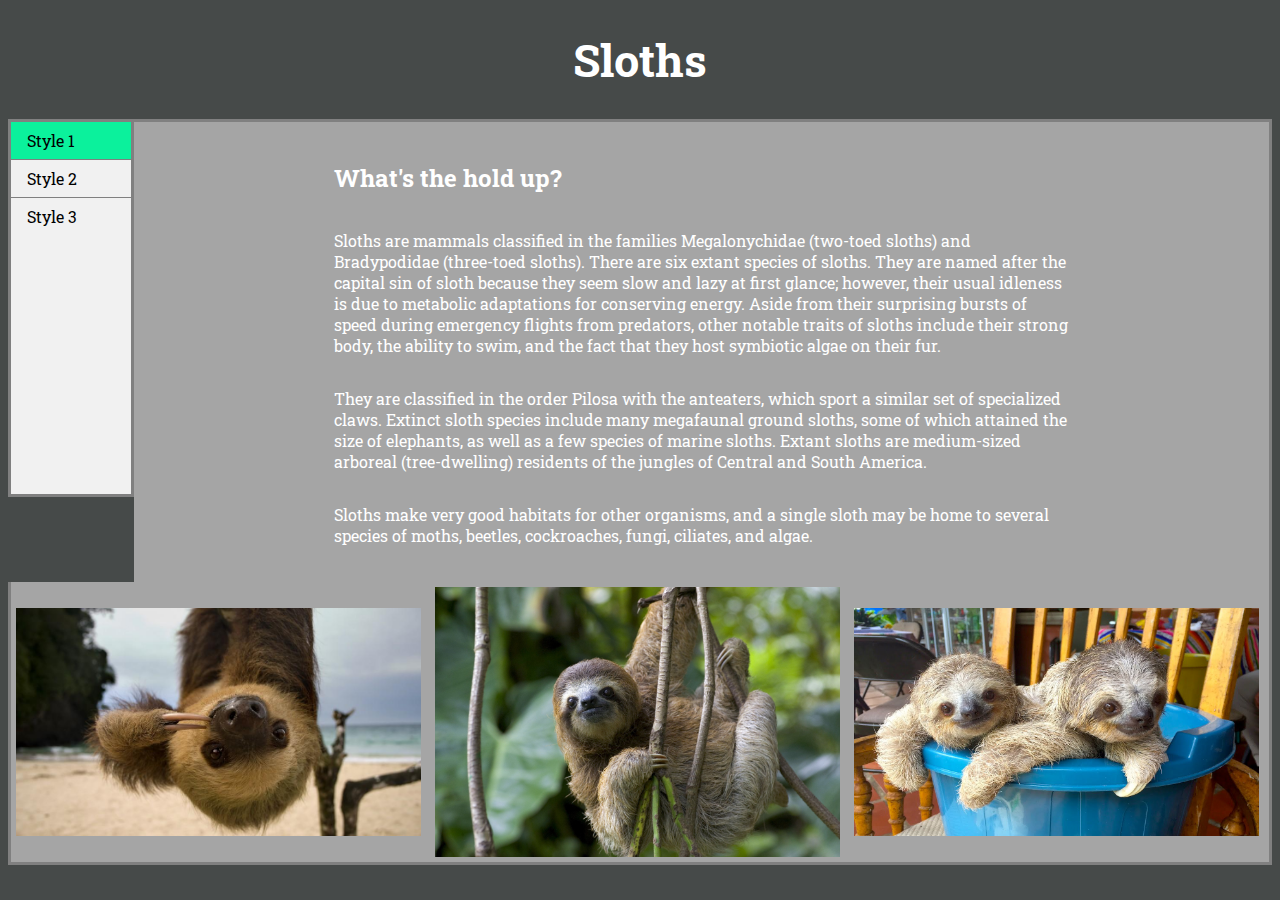
<file: 1430/1430-midterm/index.html>
<!DOCTYPE html>
<html>
   <head>
      <title>Midterm - Style 1</title>
      <link rel="stylesheet" type="text/css" href="css/index-styles.css">
      <link href="https://fonts.googleapis.com/css?family=Roboto+Slab:400,700" rel="stylesheet">
   </head>
   <body>
      <h1>Sloths</h1>
      <div class="nav">
         <ul>
            <li>
               <a href="index.html">Style 1</a>
            </li>
            <li>
               <a href="page-2.html">Style 2</a>
            </li>
            <li>
               <a href="page-3.html">Style 3</a>
            </li>
         </ul>
      </div>

      <div class="main">
         <h2>What's the hold up?</h2>

         <p>Sloths are mammals classified in the families Megalonychidae (two-toed sloths) and Bradypodidae (three-toed sloths). There are six extant species of sloths. They are named after the capital sin of sloth because they seem slow and lazy at first glance; however, their usual idleness is due to metabolic adaptations for conserving energy. Aside from their surprising bursts of speed during emergency flights from predators, other notable traits of sloths include their strong body, the ability to swim, and the fact that they host symbiotic algae on their fur.</p>

         <p>They are classified in the order Pilosa with the anteaters, which sport a similar set of specialized claws. Extinct sloth species include many megafaunal ground sloths, some of which attained the size of elephants, as well as a few species of marine sloths. Extant sloths are medium-sized arboreal (tree-dwelling) residents of the jungles of Central and South America.</p>

         <p>Sloths make very good habitats for other organisms, and a single sloth may be home to several species of moths, beetles, cockroaches, fungi, ciliates, and algae.</p>
      </div>
      <div class="imgs">
         <img src="img/beach-sloth.jpg">
         <img src="img/vine-sloth.jpg">
         <img src="img/tub-sloths.jpg">
      </div>

   </body>
</html>
</file>
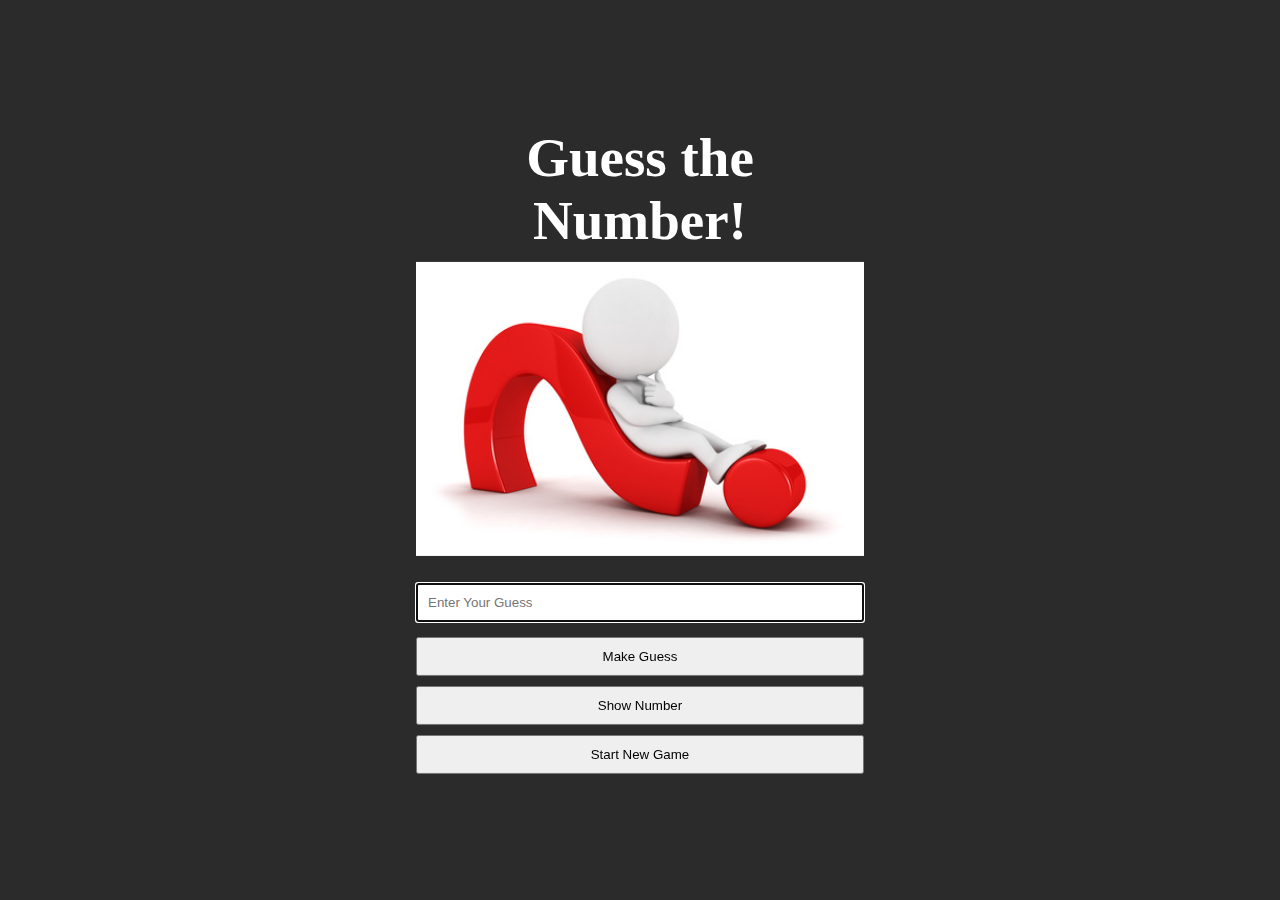
<file: 1430/guess/index.html>
<!DOCTYPE html>
<html>
   <head>
      <title>Guess My Number</title>
      <link rel="stylesheet" type="text/css" href="css/styles.css">
      <script type="text/javascript" src="js/script.js" defer></script>
   </head>
   <body onload="startGame()">
      <div class="content">
         <h1 id="gameHeading">Guess the Number!</h1>
         <div class="image">
            <img id="gamePic" class="img" src="img/start.jpg">
         </div>

         <br>
         <input type="text" name="userGuess" id="guess" placeholder="Enter Your Guess">

         <button onclick="testNum()">Make Guess</button>
         <button onclick="testGameNum()">Show Number</button>
         <button onclick="newGame()">Start New Game</button>
      </div>
   </body>
</html>
</file>
<file: 1430/1430-midterm/css/index-styles.css>
*
{
   font-family: 'Roboto Slab', serif;
}

h1
{
   text-align: center;
   font-weight: 700;
   font-size: 45px;
   color: white;
}

h2, p
{
   color: white;
}

ul 
{
   list-style-type: none;
   margin: 0;
   padding: 0;
   background-color: #f1f1f1;
   width: 10%;
   float: left;
   height: 378px;
   border: 3px solid gray;
   box-sizing: border-box;
}

li a 
{
   display: block;
   width: 100%;
   padding: 8px 16px;
   text-decoration: none;
   color: black;
   box-sizing: border-box
}

li a:hover
{
   background-color: #0BF19C;
   color: white;

}

div.main
{  
   display: flex;
   flex-wrap: wrap;
   width: 90%;
   box-sizing: border-box;
   padding: 20px 200px;
   background-color: #a5a5a5;
   border-top: 3px solid gray;
   border-right: 3px solid gray;
}

div.imgs img
{
   width: 33%;
   justify-content: center;
   box-sizing: border-box;
   padding: 5px;
   vertical-align: middle;
}

div.imgs
{
   background-color: #a5a5a5;
   margin-top: 0;
   border-right: 3px solid gray;
   border-bottom: 3px solid gray;
   border-left: 3px solid gray;
}

body
{
   background-color: #464A49;
}

ul li:nth-of-type(1)
{
   background: #0BF19C;
   border-bottom: 1px solid gray;
}

ul li:nth-of-type(2)
{
   border-bottom: 1px solid gray;
}

a[title="Hosted on free web hosting 000webhost.com. Host your own website for FREE."]
{
   display: none;
}
</file>
<file: 1430/guess/css/styles.css>
/* STYLESHEET */
*
{
   box-sizing: border-box;
}
body
{
   background-color: #2b2b2b;
}
h1
{
   color: white;
   font-size: 55px;
   width: 50%;
   margin: 10px auto;
}
.content
{
   width: 70%;
   text-align: center;
   position: absolute;
   top: 50%;
   left: 50%;
   transform: translate(-50%, -50%);
}
input
{
   width: 50%;
   padding: 10px;
   margin: 5px auto;
}
button
{
   padding: 10px;
   width: 50%;
   display: block;
   margin: 10px auto;
}
div.img
{
   width: 60%;
   margin: 10px auto;
}
img.img
{
   max-width: 50%;
   min-width: 50%;
}
a[title="Hosted on free web hosting 000webhost.com. Host your own website for FREE."]
{
   display: none;
}
</file>
